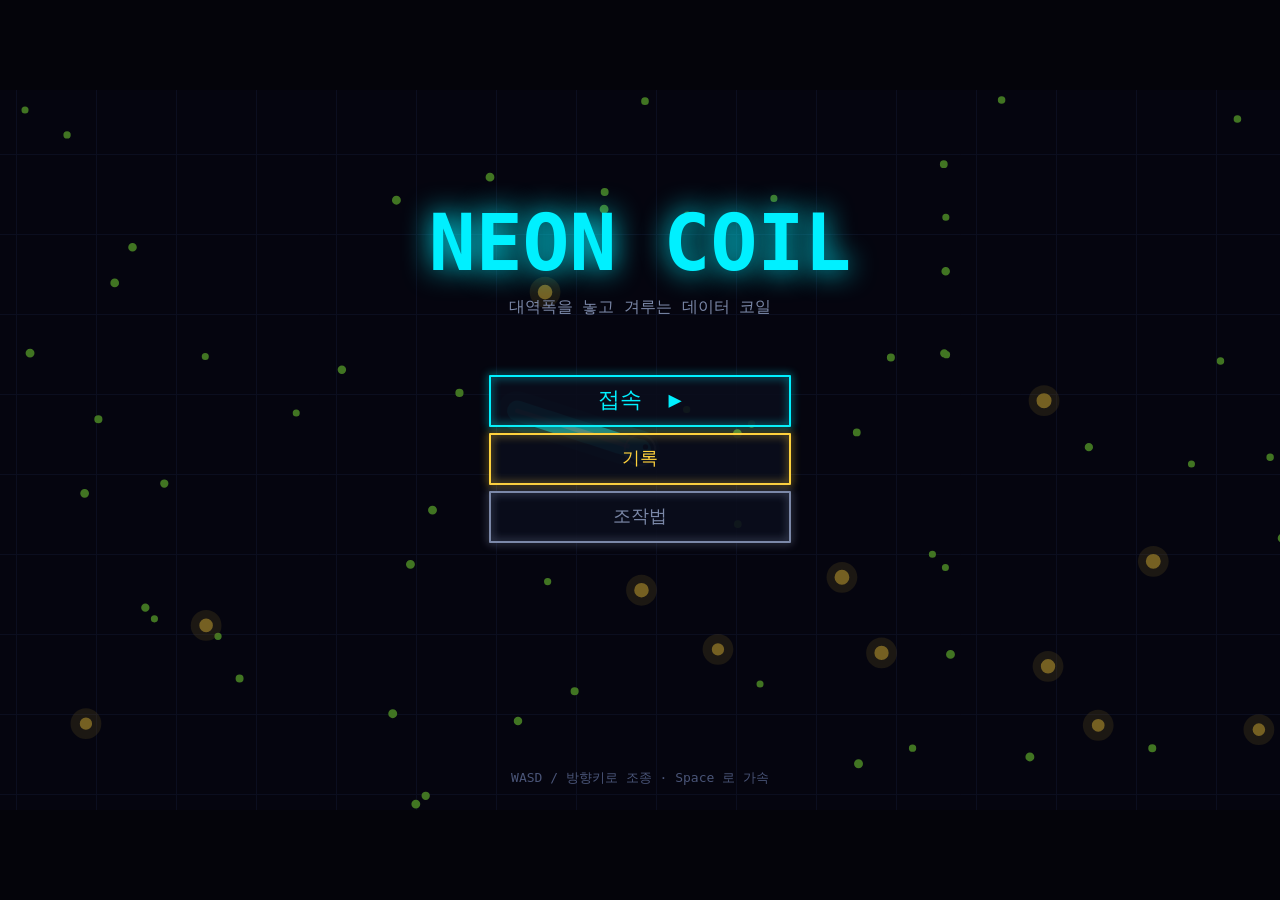
<file: index.html>
<!DOCTYPE html>
<html lang="ko">
<head>
  <meta charset="utf-8">
  <meta name="viewport" content="width=device-width, initial-scale=1, user-scalable=no, viewport-fit=cover">
  <title>NEON COIL</title>
  <link rel="stylesheet" href="style.css">
</head>
<body>
  <div id="stage">
    <canvas id="game" width="1280" height="720"></canvas>
  </div>
  <script type="module" src="src/main.js"></script>
</body>
</html>
</file>
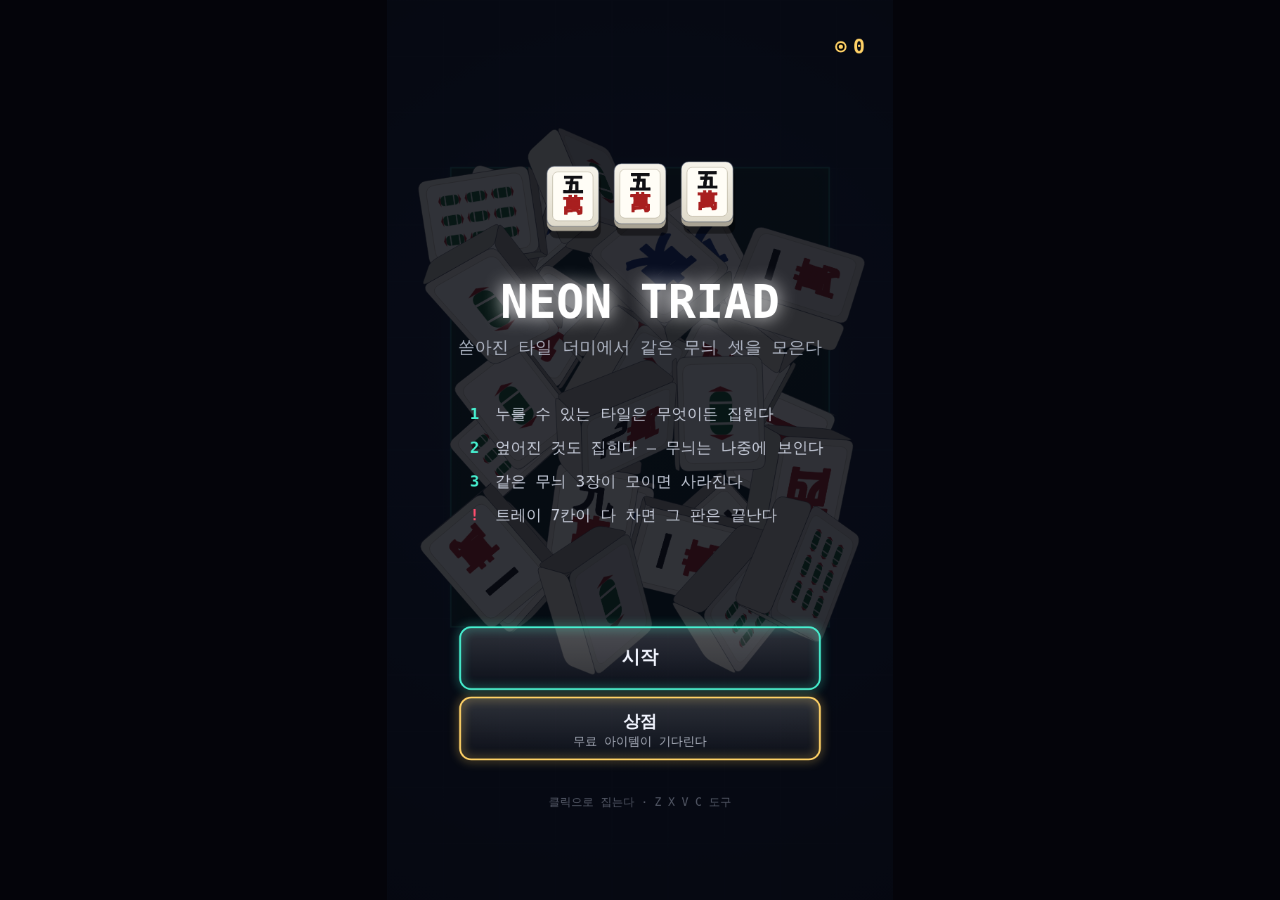
<file: triad/index.html>
<!DOCTYPE html>
<html lang="ko">
<head>
  <meta charset="utf-8">
  <meta name="viewport" content="width=device-width, initial-scale=1, user-scalable=no, viewport-fit=cover">
  <meta name="theme-color" content="#05060d">
  <title>NEON TRIAD — 3매치</title>
  <link rel="stylesheet" href="style.css">

  <!-- 홈 화면 추가(PWA) — 바이너리 아이콘 파일 없이 인라인 SVG data URI 로 대신한다.
       manifest.json 안의 아이콘도 같은 SVG를 쓴다. -->
  <link rel="manifest" href="manifest.json">
  <link rel="icon" type="image/svg+xml" href="[data-uri]">
  <link rel="apple-touch-icon" href="[data-uri]">
  <meta name="mobile-web-app-capable" content="yes">
  <meta name="apple-mobile-web-app-capable" content="yes">
  <meta name="apple-mobile-web-app-status-bar-style" content="black-translucent">
  <meta name="apple-mobile-web-app-title" content="NEON TRIAD">
</head>
<body>
  <div id="stage">
    <canvas id="game" width="720" height="1280"></canvas>
  </div>
  <script type="module" src="src/main.js"></script>
</body>
</html>
</file>
<file: style.css>
* { margin: 0; padding: 0; box-sizing: border-box; }

html, body {
  width: 100%;
  height: 100%;
  background: #04040a;
  overflow: hidden;
  font-family: ui-monospace, SFMono-Regular, Menlo, Consolas, monospace;
  touch-action: none;
  -webkit-user-select: none;
  user-select: none;
  overscroll-behavior: none;
}

#stage {
  position: fixed;
  inset: 0;
  display: flex;
  align-items: center;
  justify-content: center;

  /* 가로 모드 노치는 좌우에 온다. 안전 영역을 비켜야 화면 가장자리의 HUD
     (특히 상단 경험치 바)가 잘리지 않는다. */
  padding:
    env(safe-area-inset-top, 0px)
    env(safe-area-inset-right, 0px)
    env(safe-area-inset-bottom, 0px)
    env(safe-area-inset-left, 0px);
  box-sizing: border-box;
}

/* 논리 해상도 1280x720 을 유지한 채 레터박스 스케일 */
#game {
  display: block;
  max-width: 100%;
  max-height: 100%;
  aspect-ratio: 16 / 9;
  image-rendering: auto;
  cursor: crosshair;
  background: #070711;

  /* touch-action 은 상속되지 않는다. body 에만 걸면 캔버스는 기본값(auto)이라
     탭이 스크롤/줌 제스처로 해석되어 포인터 이벤트가 취소될 수 있다. */
  touch-action: none;
  -webkit-touch-callout: none;
  -webkit-tap-highlight-color: transparent;
}
</file>
<file: triad/style.css>
* { margin: 0; padding: 0; box-sizing: border-box; }

html, body {
  width: 100%;
  height: 100%;
  background: #04040a;
  overflow: hidden;
  font-family: ui-monospace, SFMono-Regular, Menlo, Consolas, monospace;
  touch-action: none;
  -webkit-user-select: none;
  user-select: none;
  overscroll-behavior: none;
}

#stage {
  position: fixed;
  inset: 0;
  display: flex;
  align-items: center;
  justify-content: center;

  /* 세로 모드 노치는 위아래에 온다. 안전 영역을 비켜야 상단 HUD 가 잘리지 않는다. */
  padding:
    env(safe-area-inset-top, 0px)
    env(safe-area-inset-right, 0px)
    env(safe-area-inset-bottom, 0px)
    env(safe-area-inset-left, 0px);
}

/* 논리 해상도 720x1280 을 유지한 채 레터박스 스케일 */
#game {
  display: block;
  max-width: 100%;
  max-height: 100%;
  aspect-ratio: 9 / 16;
  background: #05060d;
  cursor: pointer;

  /* touch-action 은 상속되지 않는다. body 에만 걸면 캔버스는 기본값(auto)이라
     탭이 스크롤/줌 제스처로 해석되어 포인터 이벤트가 취소될 수 있다. */
  touch-action: none;
  -webkit-touch-callout: none;
  -webkit-tap-highlight-color: transparent;
}
</file>
